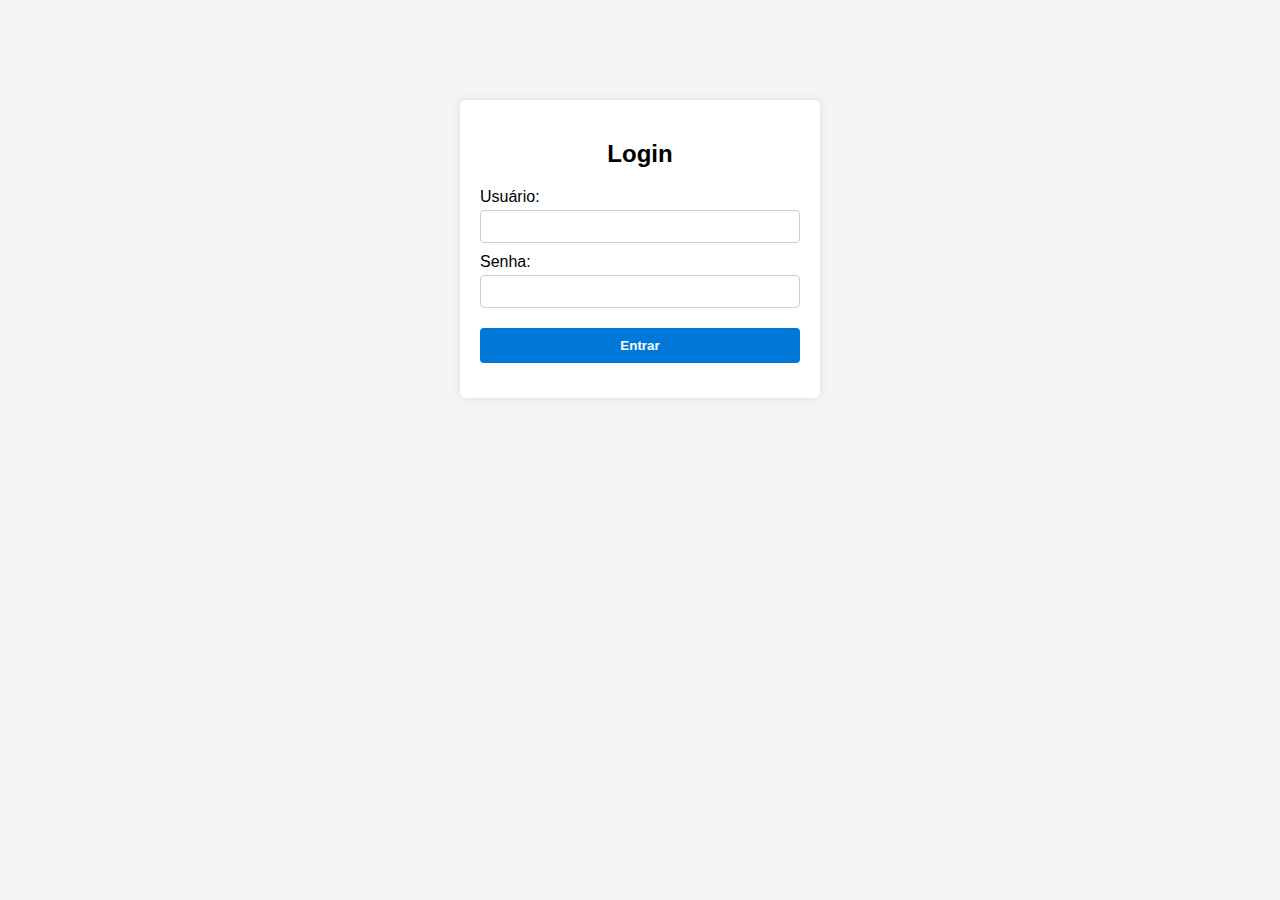
<file: wwwroot/index.html>
<!DOCTYPE html>
<html lang="pt-BR">
<head>
  <meta charset="UTF-8" />
  <meta name="viewport" content="width=device-width, initial-scale=1" />
  <title>Login</title>
  <link rel="stylesheet" href="style.css" />
</head>
<body>
  <div class="login-container">
    <h2>Login</h2>
    <form id="loginForm">
      <label for="username">Usuário:</label>
      <input type="text" id="username" name="username" required />

      <label for="password">Senha:</label>
      <input type="password" id="password" name="password" required />

      <button type="submit">Entrar</button>
    </form>

    <div id="message"></div>
  </div>

  <script src="login.js"></script>
</body>
</html>
</file>
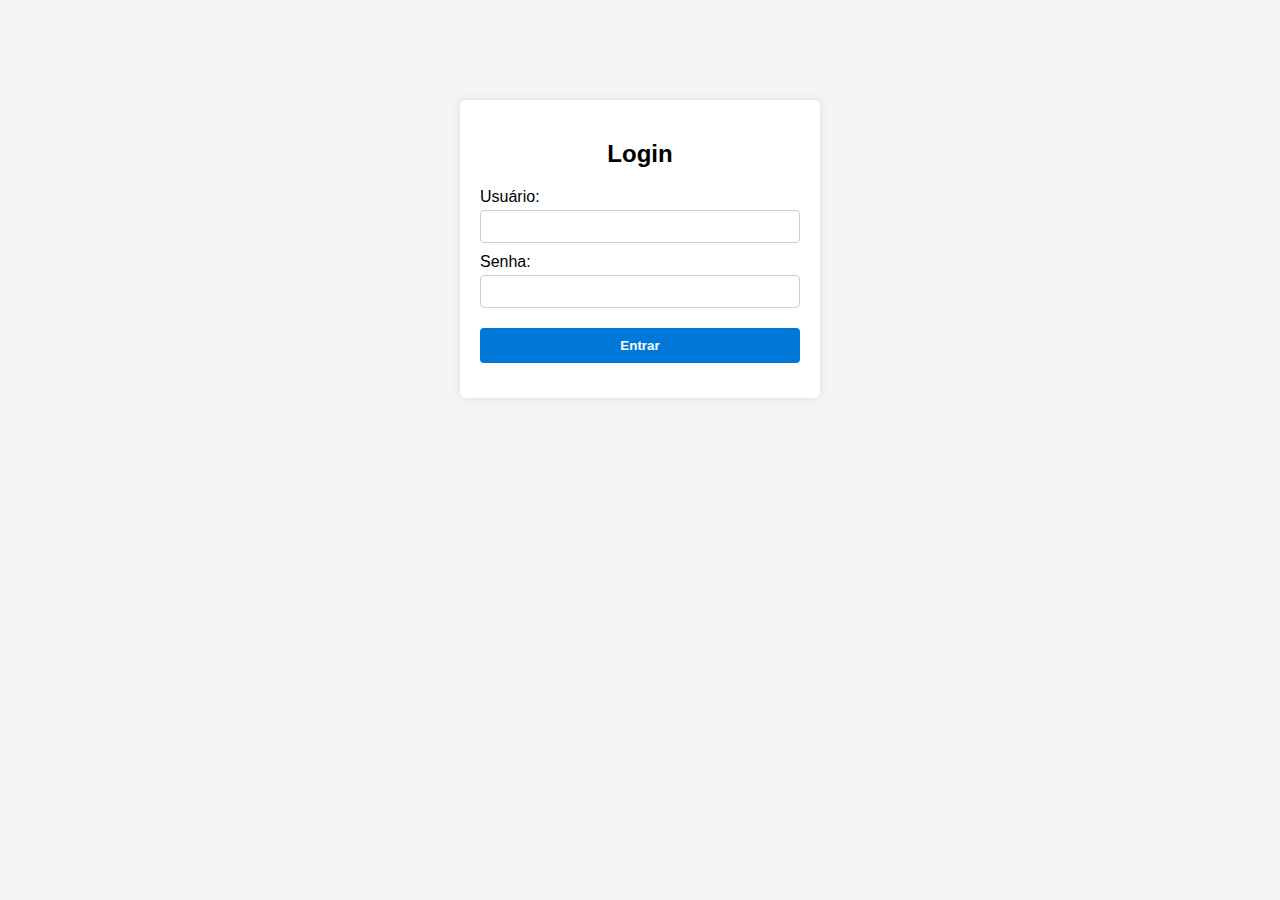
<file: wwwroot/dashboard.html>
<!DOCTYPE html>
<html lang="pt-BR">
<head>
  <meta charset="UTF-8" />
  <meta name="viewport" content="width=device-width, initial-scale=1" />
  <title>Dashboard</title>
  <link rel="stylesheet" href="style.css" />
  <style>
    #taskFormContainer {
      display: none;
      margin-bottom: 20px;
    }

    #btnNewTask {
      display: block;
      margin: 0 auto 15px auto;
      padding: 10px 15px;
      background-color: #0078d7;
      color: white;
      font-weight: bold;
      border: none;
      border-radius: 5px;
      cursor: pointer;
      max-width: 150px;
      text-align: center;
    }

    #btnNewTask:hover {
      background-color: #005a9e;
    }
  </style>
</head>
<body>  

  <div class="login-container">
    <div id="welcome-message" style="text-align: center; margin-top: 1px; font-size: 1rem; font-weight: bold;"></div>
    <h2>Suas tarefas</h2>

    <button id="btnNewTask">+ Nova Tarefa</button>

    <div id="taskFormContainer">
      <input type="text" id="taskTitle" placeholder="Título da tarefa..." />
      <input type="text" id="taskDescription" placeholder="Descrição da tarefa..." />
      <button onclick="addTask()">Adicionar</button>
    </div>

    <ul id="taskList"></ul>

    <div id="message"></div>
    <button onclick="logout()">Sair</button>
  </div>

  <script src="dashboard.js"></script>
</body>
</html>
</file>
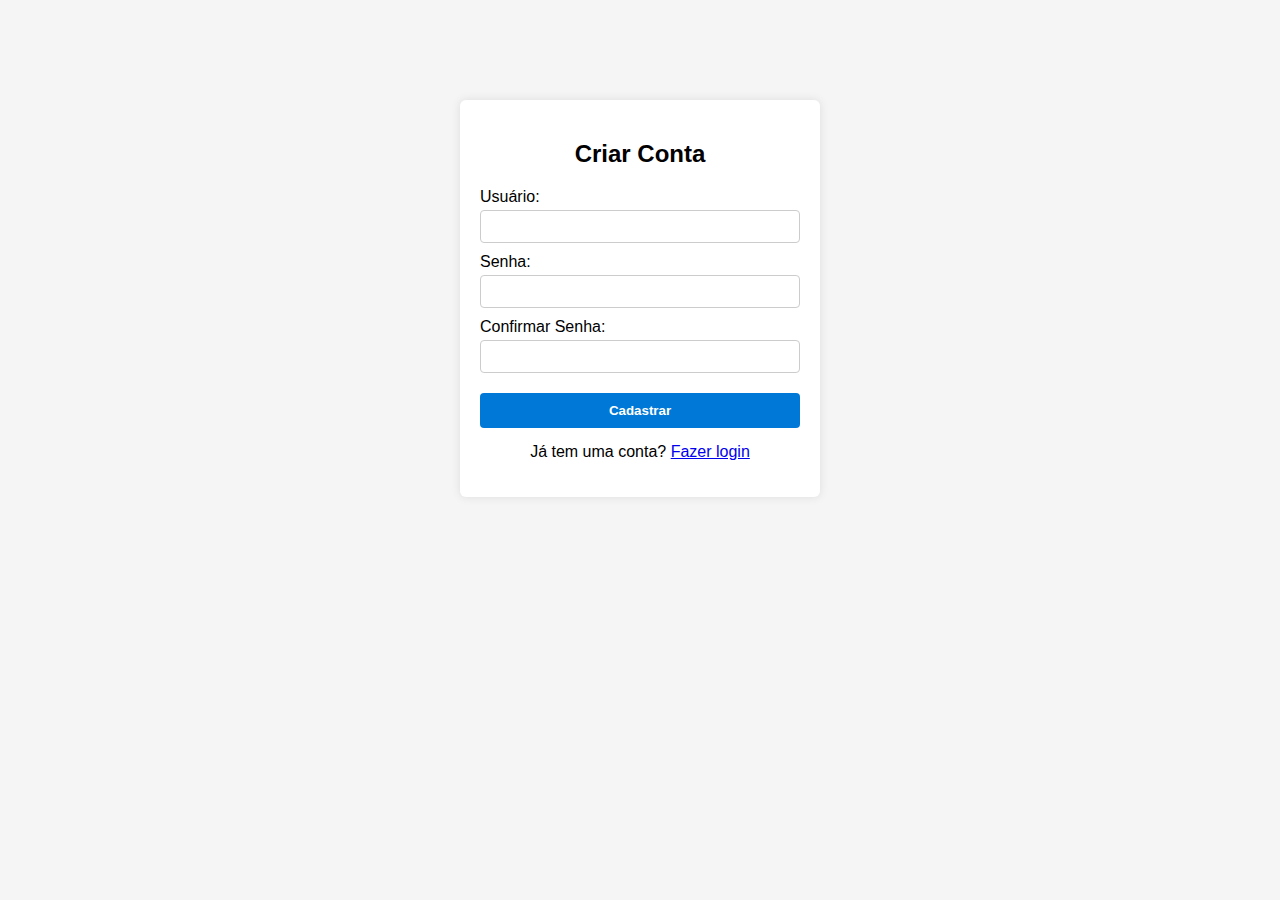
<file: wwwroot/register.html>
<!DOCTYPE html>
<html lang="pt-BR">
<head>
  <meta charset="UTF-8" />
  <meta name="viewport" content="width=device-width, initial-scale=1" />
  <title>Cadastro</title>
  <link rel="stylesheet" href="style.css" />
</head>
<body>
  <div class="login-container">
    <h2>Criar Conta</h2>
    <form id="registerForm">
      <label for="username">Usuário:</label>
      <input type="text" id="username" name="username" required />

      <label for="password">Senha:</label>
      <input type="password" id="password" name="password" required />

      <label for="confirmPassword">Confirmar Senha:</label>
      <input type="password" id="confirmPassword" name="confirmPassword" required />

      <button type="submit">Cadastrar</button>
    </form>

    <div id="message"></div>
    <p style="text-align:center; margin-top:15px;">
      Já tem uma conta? <a href="index.html">Fazer login</a>
    </p>
  </div>

  <script src="register.js"></script>
</body>
</html>
</file>
<file: wwwroot/style.css>
body {
  font-family: Arial, sans-serif;
  background-color: #f5f5f5;
}

.login-container {
  max-width: 320px;
  margin: 100px auto;
  padding: 20px;
  background-color: white;
  border-radius: 6px;
  box-shadow: 0 0 10px rgba(0,0,0,0.1);
}

h2 {
  text-align: center;
  margin-bottom: 20px;
}

label {
  display: block;
  margin-top: 10px;
}

input[type="text"],
input[type="password"] {
  width: 100%;
  padding: 8px 6px;
  margin-top: 4px;
  box-sizing: border-box;
  border: 1px solid #ccc;
  border-radius: 4px;
}

button {
  width: 100%;
  padding: 10px;
  margin-top: 20px;
  background-color: #0078d7;
  border: none;
  color: white;
  font-weight: bold;
  border-radius: 4px;
  cursor: pointer;
}

button:hover {
  background-color: #005a9e;
}

#message {
  margin-top: 15px;
  text-align: center;
  font-weight: bold;
  color: red;
}
</file>
